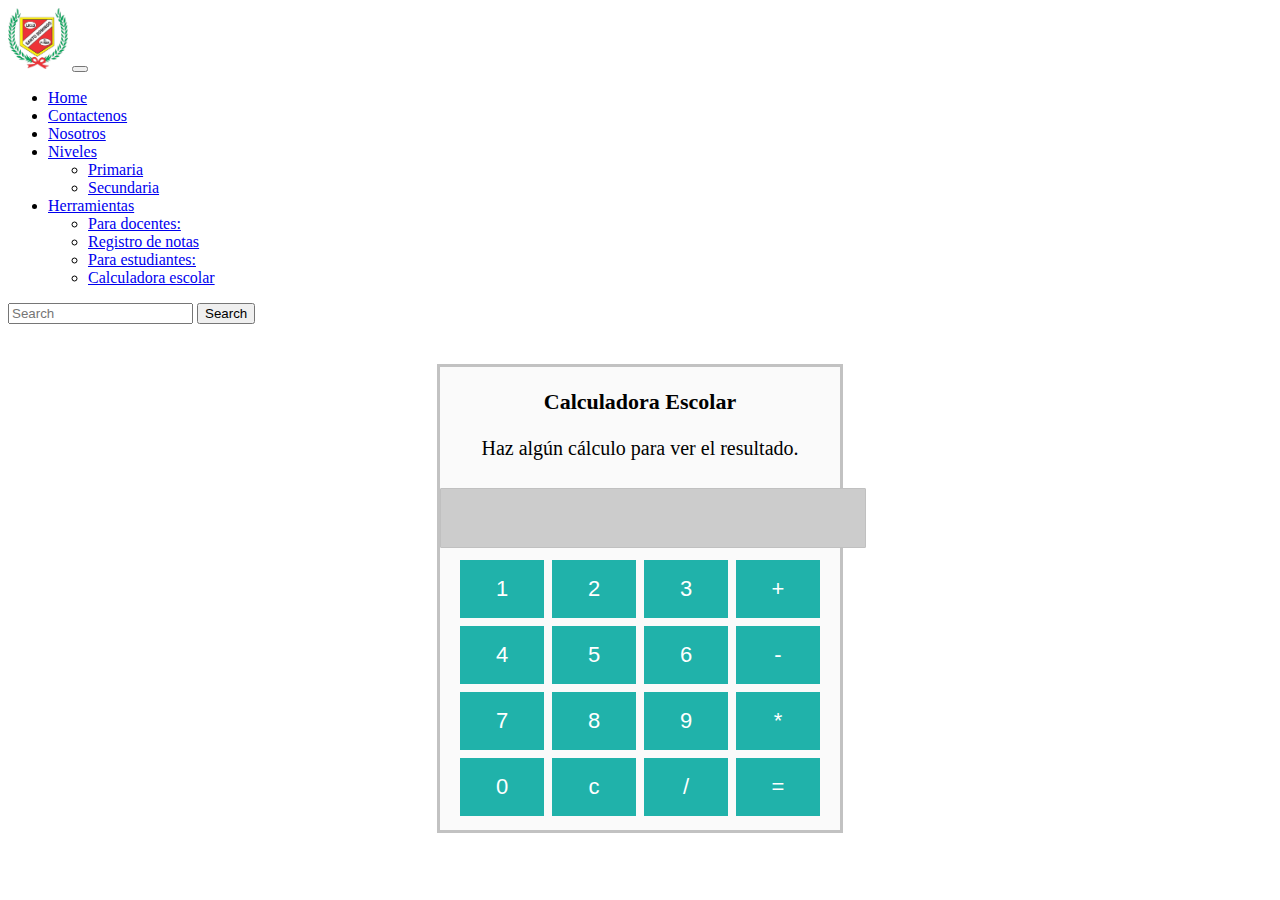
<file: Calculadora.html>
<!DOCTYPE html>
<html lang="en">
<head>
	<meta charset="utf-8">
    <meta http-equiv="X-UA-Compatible" content="IE=edge">
	<meta name="viewport" content="width=device-width, initial-scale=1.0" />
    <title>Calculadora</title>
    <link rel="stylesheet" type="text/css" href="CSS/EstiloCalculadora.css">
    <link href="https://cdn.jsdelivr.net/npm/bootstrap@5.2.0-beta1/dist/css/bootstrap.min.css" rel="stylesheet" integrity="sha384-0evHe/X+R7YkIZDRvuzKMRqM+OrBnVFBL6DOitfPri4tjfHxaWutUpFmBp4vmVor" crossorigin="anonymous">
</head>
<body>
    <header>
        <nav class="navbar navbar-dark bg-dark navbar-expand-lg" style="margin-bottom: 40px;">
            <div class="container-fluid">
              <a class="navbar-brand" href="#"><img src="img/Escudo.png" width="60"></a>
              <button class="navbar-toggler" type="button" data-bs-toggle="collapse" data-bs-target="#navbarSupportedContent" aria-controls="navbarSupportedContent" aria-expanded="false" aria-label="Toggle navigation">
                <span class="navbar-toggler-icon"></span>
              </button>
              <div class="collapse navbar-collapse" id="navbarSupportedContent">
                <ul class="navbar-nav me-auto mb-2 mb-lg-0">
                  <li class="nav-item">
                    <a class="nav-link" aria-current="page" href="index.html">Home</a>
                  </li>
                  <li class="nav-item">
                    <a class="nav-link" href="Contacto.html">Contactenos</a>
                  </li>
                  <li class="nav-item">
                    <a class="nav-link" href="Nosotros.html">Nosotros</a>
                  </li>
                  <li class="nav-item dropdown">
                    <a class="nav-link dropdown-toggle" href="#" id="navbarDropdownMenuLink" role="button" data-bs-toggle="dropdown" aria-expanded="false">
                      Niveles
                    </a>
                    <ul class="dropdown-menu" aria-labelledby="navbarDropdownMenuLink">
                        <li><a class="dropdown-item" href="Primaria.html">Primaria</a></li>
                        <li><a class="dropdown-item" href="Secundaria.html">Secundaria</a></li>
                    </ul>
                  </li>
                  <li class="nav-item dropdown">
                    <a class="nav-link dropdown-toggle active" href="#" id="navbarDropdownMenuLink" role="button" data-bs-toggle="dropdown" aria-expanded="false">
                      Herramientas
                    </a>
                    <ul class="dropdown-menu" aria-labelledby="navbarDropdownMenuLink">
                        <li><a class="dropdown-item disabled" href="#">Para docentes:</a></li>
                        <li><a class="dropdown-item" href="Registro.html">Registro de notas</a></li>
                        <li><a class="dropdown-item disabled" href="#">Para estudiantes:</a></li>
                        <li><a class="dropdown-item" href="Calculadora.html">Calculadora escolar</a></li>
                    </ul>
                  </li>
                </ul>
                <form class="d-flex" role="search">
                  <input class="form-control me-2" type="search" placeholder="Search" aria-label="Search">
                  <button class="btn btn-outline-success" type="submit">Search</button>
                </form>
              </div>
            </div>
          </nav>
    </header>
    <form name="calculator" id="calcu">
        <h3>Calculadora Escolar <a href="#"></a></h3>
        <p>Haz algún cálculo para ver el resultado.</p>
        <input type="textfield" name="ans" value="">
        <br>
        <input type="button" value="1" onClick="document.calculator.ans.value+='1'">
        <input type="button" value="2" onClick="document.calculator.ans.value+='2'">
        <input type="button" value="3" onClick="document.calculator.ans.value+='3'">
        <input type="button" value="+" onClick="document.calculator.ans.value+='+'">
        <br>
        <input type="button" value="4" onClick="document.calculator.ans.value+='4'">
        <input type="button" value="5" onClick="document.calculator.ans.value+='5'">
        <input type="button" value="6" onClick="document.calculator.ans.value+='6'">
        <input type="button" value="-" onClick="document.calculator.ans.value+='-'">
        <br>
        <input type="button" value="7" onClick="document.calculator.ans.value+='7'">
        <input type="button" value="8" onClick="document.calculator.ans.value+='8'">
        <input type="button" value="9" onClick="document.calculator.ans.value+='9'">
        <input type="button" value="*" onClick="document.calculator.ans.value+='*'">
        <br>
        <input type="button" value="0" onClick="document.calculator.ans.value+='0'">
        <input type="reset" value="c">
        <input type="button" value="/" onClick="document.calculator.ans.value+='/'">
        <input type="button" value="=" onClick="document.calculator.ans.value=eval(document.calculator.ans.value)">
    </form>
    <script src="https://cdn.jsdelivr.net/npm/bootstrap@5.2.0-beta1/dist/js/bootstrap.bundle.min.js" integrity="sha384-pprn3073KE6tl6bjs2QrFaJGz5/SUsLqktiwsUTF55Jfv3qYSDhgCecCxMW52nD2" crossorigin="anonymous"></script>
</body>
</html>
</file>
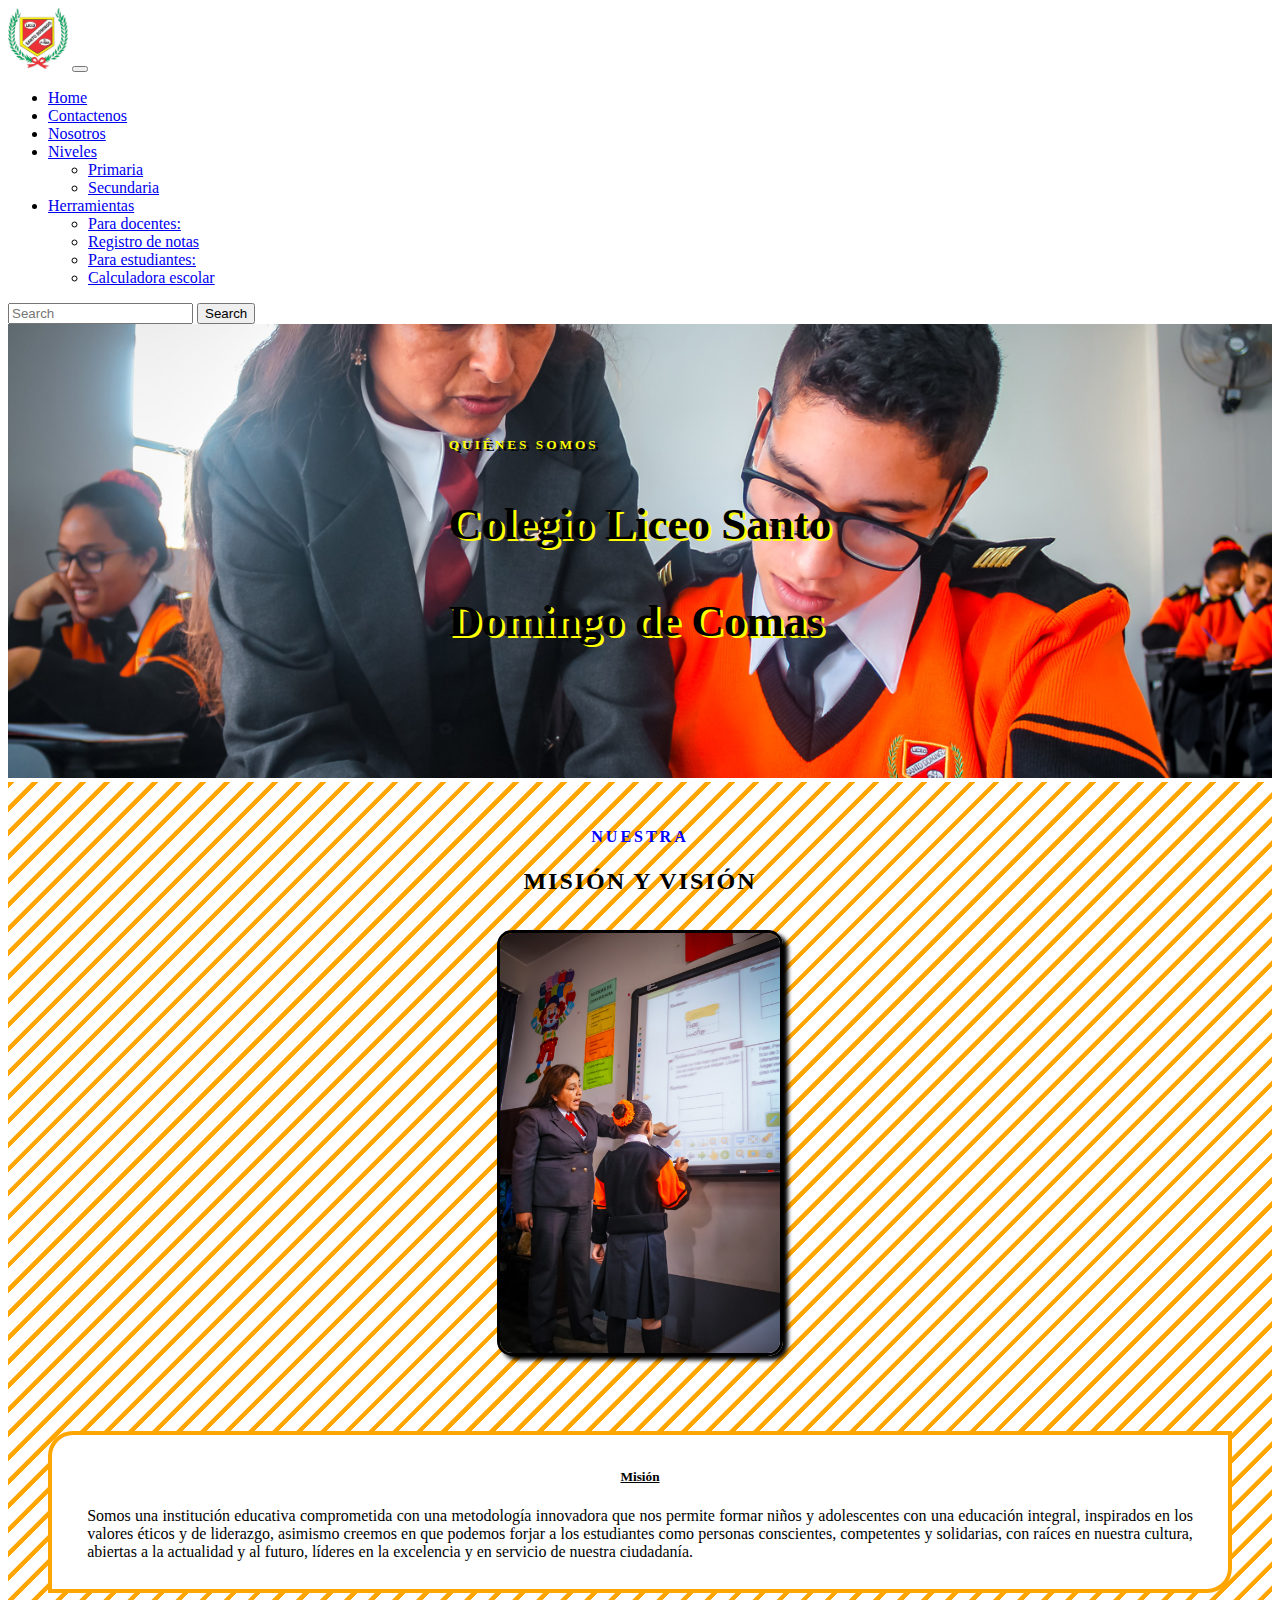
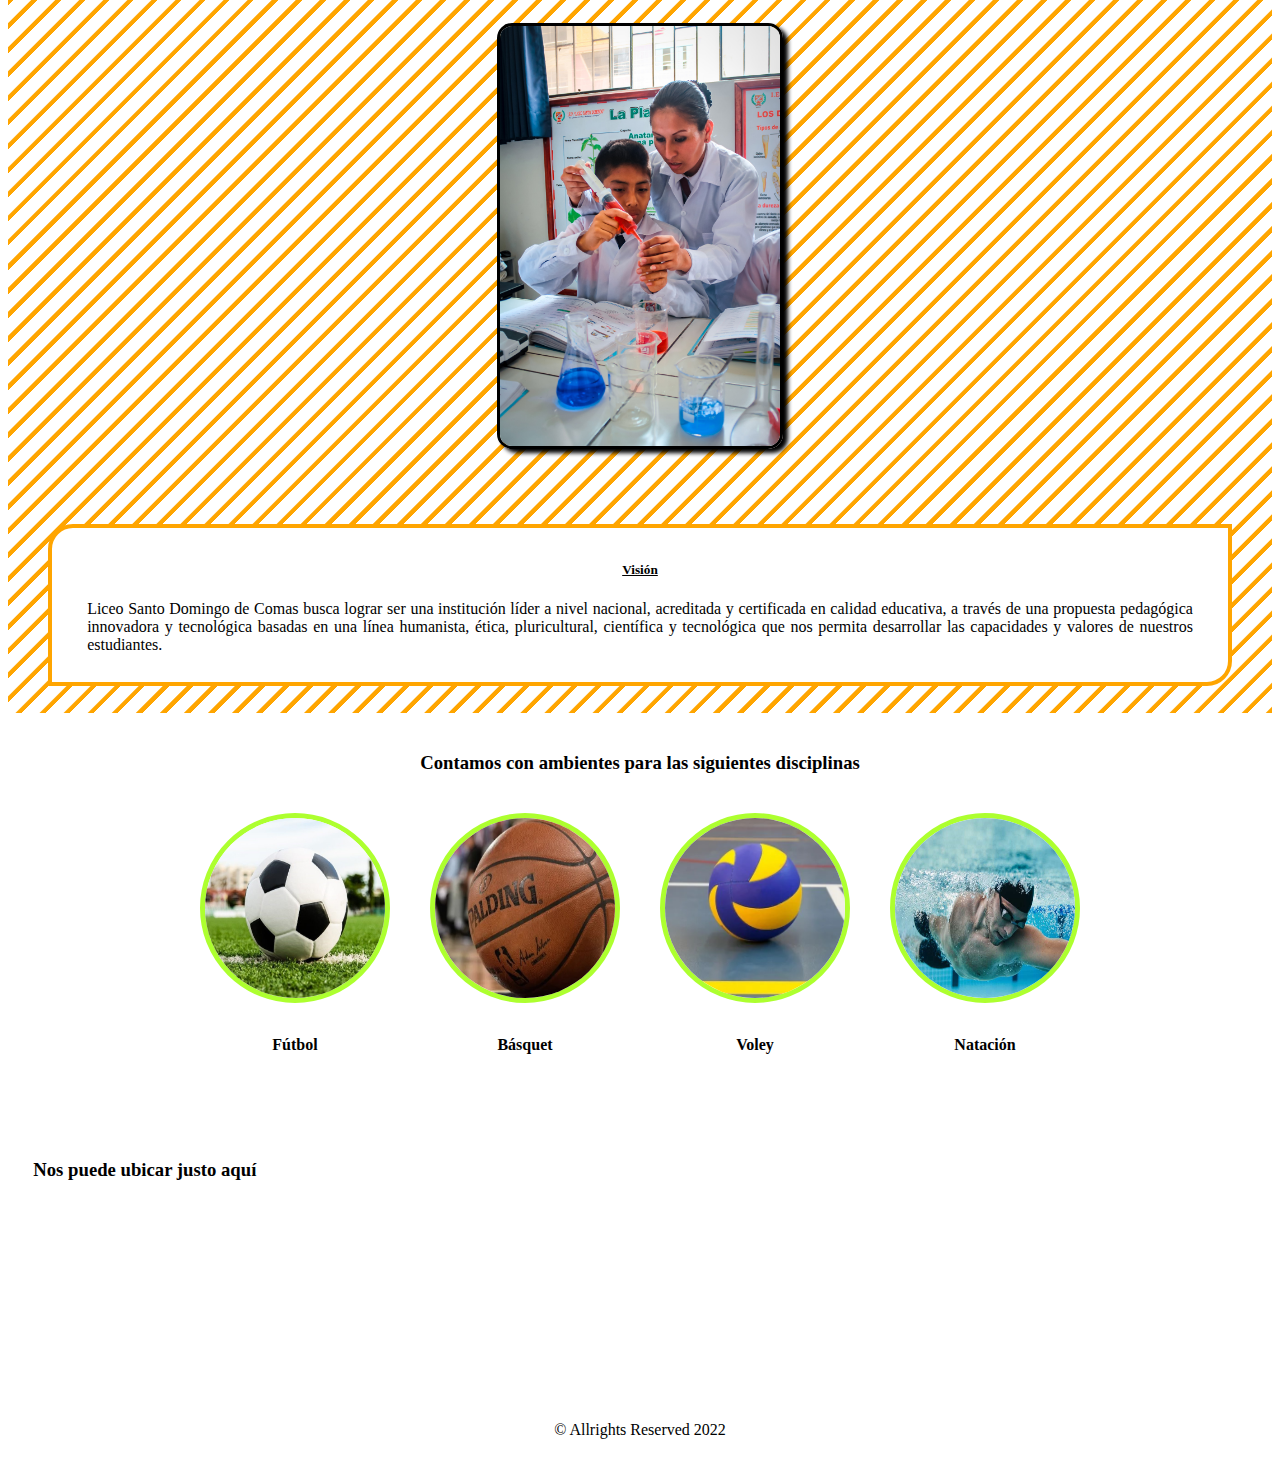
<file: Nosotros.html>
<!DOCTYPE html>
<html lang="en">
<head>
    <meta charset="UTF-8">
    <meta http-equiv="X-UA-Compatible" content="IE=edge">
    <meta name="viewport" content="width=device-width, initial-scale=1.0">
    <title>Nosotros</title>
    <link rel="stylesheet" type="text/css" href="CSS/Nosotros.css">
    <link href="https://cdn.jsdelivr.net/npm/bootstrap@5.2.0-beta1/dist/css/bootstrap.min.css" rel="stylesheet" integrity="sha384-0evHe/X+R7YkIZDRvuzKMRqM+OrBnVFBL6DOitfPri4tjfHxaWutUpFmBp4vmVor" crossorigin="anonymous">
</head>
<body>
    <header>
        <nav class="navbar navbar-dark bg-dark navbar-expand-lg">
            <div class="container-fluid">
              <a class="navbar-brand" href="#"><img src="img/Escudo.png" width="60"></a>
              <button class="navbar-toggler" type="button" data-bs-toggle="collapse" data-bs-target="#navbarSupportedContent" aria-controls="navbarSupportedContent" aria-expanded="false" aria-label="Toggle navigation">
                <span class="navbar-toggler-icon"></span>
              </button>
              <div class="collapse navbar-collapse" id="navbarSupportedContent">
                <ul class="navbar-nav me-auto mb-2 mb-lg-0">
                  <li class="nav-item">
                    <a class="nav-link" aria-current="page" href="index.html">Home</a>
                  </li>
                  <li class="nav-item">
                    <a class="nav-link" href="Contacto.html">Contactenos</a>
                  </li>
                  <li class="nav-item">
                    <a class="nav-link active" href="Nosotros.html">Nosotros</a>
                  </li>
                  <li class="nav-item dropdown">
                    <a class="nav-link dropdown-toggle" href="#" id="navbarDropdownMenuLink" role="button" data-bs-toggle="dropdown" aria-expanded="false">
                      Niveles
                    </a>
                    <ul class="dropdown-menu" aria-labelledby="navbarDropdownMenuLink">
                        <li><a class="dropdown-item" href="Primaria.html">Primaria</a></li>
                        <li><a class="dropdown-item" href="Secundaria.html">Secundaria</a></li>
                    </ul>
                  </li>
                  <li class="nav-item dropdown">
                    <a class="nav-link dropdown-toggle" href="#" id="navbarDropdownMenuLink" role="button" data-bs-toggle="dropdown" aria-expanded="false">
                      Herramientas
                    </a>
                    <ul class="dropdown-menu" aria-labelledby="navbarDropdownMenuLink">
                        <li><a class="dropdown-item disabled" href="#">Para docentes:</a></li>
                        <li><a class="dropdown-item" href="Registro.html">Registro de notas</a></li>
                        <li><a class="dropdown-item disabled" href="#">Para estudiantes:</a></li>
                        <li><a class="dropdown-item" href="Calculadora.html">Calculadora escolar</a></li>
                    </ul>
                  </li>
                </ul>
                <form class="d-flex" role="search">
                  <input class="form-control me-2" type="search" placeholder="Search" aria-label="Search">
                  <button class="btn btn-outline-success" type="submit">Search</button>
                </form>
              </div>
            </div>
          </nav>
    </header>

    <section id="quienes">
      <img src="img/qui.jpg">
      <div class="container">
        <h5>QUIÉNES SOMOS</h5>
        <p>Colegio Liceo Santo </p>
        <p>Domingo de Comas</p>
      </div>
    </section>
    
    <section id="amb">
      <h4>NUESTRA</h4>
      <h2>MISIÓN Y VISIÓN</h2>
      <div class="container">
        <article class="col-12 col-sm-5 ">
          <img src="img/src1.jpg">
          <div id="mision">
            <h5>Misión</h5>
            <p>Somos una institución educativa comprometida con una metodología innovadora que nos permite formar niños y adolescentes con una educación integral, inspirados en los valores éticos y de liderazgo, asimismo creemos en que podemos forjar a los estudiantes como personas conscientes, competentes y solidarias, con raíces en nuestra cultura, abiertas a la actualidad y al futuro, líderes en la excelencia y en servicio de nuestra ciudadanía.</p>
          </div>
        </article>
        <article class="col-12 col-sm-6">
          <img src="img/src2.jpg">
          <div id="mision">
            <h5>Visión</h5>
            <p>Liceo Santo Domingo de Comas busca lograr ser una institución líder a nivel nacional, acreditada y certificada en calidad educativa, a través de una propuesta pedagógica innovadora y tecnológica basadas en una línea humanista, ética, pluricultural, científica y tecnológica que nos permita desarrollar las capacidades y valores de nuestros estudiantes.</p>
          </div>
        </article>
      </div>
    </section>

    <section id="info">
      <h3> Contamos con ambientes para las siguientes disciplinas</h3>
      <div class="container">
        <div class="info-pet">
          <img src="img/fut.jpg" alt="">
          <h4>Fútbol</h4>
        </div>
        <div class="info-pet">
          <img src="img/bas.jpg" alt="">
          <h4>Básquet</h4>
        </div>
        <div class="info-pet">
          <img src="img/vol.jpg" alt="">
          <h4>Voley</h4>
        </div>
        <div class="info-pet">
          <img src="img/nata.jpg" alt="">
          <h4>Natación</h4>
        </div>
      </div>
    </section>

    <section id="map">
      <h3>Nos puede ubicar justo aquí</h3>
      <iframe src="https://www.google.com/maps/embed?pb=!1m14!1m8!1m3!1d7807.775514389268!2d-77.05391379895016!3d-11.912899062762722!3m2!1i1024!2i768!4f13.1!3m3!1m2!1s0x0%3A0x68597b6df063bb1c!2sColegio%20Liceo%20Santo%20Domingo!5e0!3m2!1ses!2spe!4v1657404565583!5m2!1ses!2spe" style="border:0;" allowfullscreen="" loading="lazy" referrerpolicy="no-referrer-when-downgrade"></iframe>
    </section>

    <footer>
      <div class="container">
        <p class="copy"> &copy; Allrights Reserved 2022</p>
      </div>
    </footer>
    <script src="https://cdn.jsdelivr.net/npm/bootstrap@5.2.0-beta1/dist/js/bootstrap.bundle.min.js" integrity="sha384-pprn3073KE6tl6bjs2QrFaJGz5/SUsLqktiwsUTF55Jfv3qYSDhgCecCxMW52nD2" crossorigin="anonymous"></script>
</body>
</html>
</file>
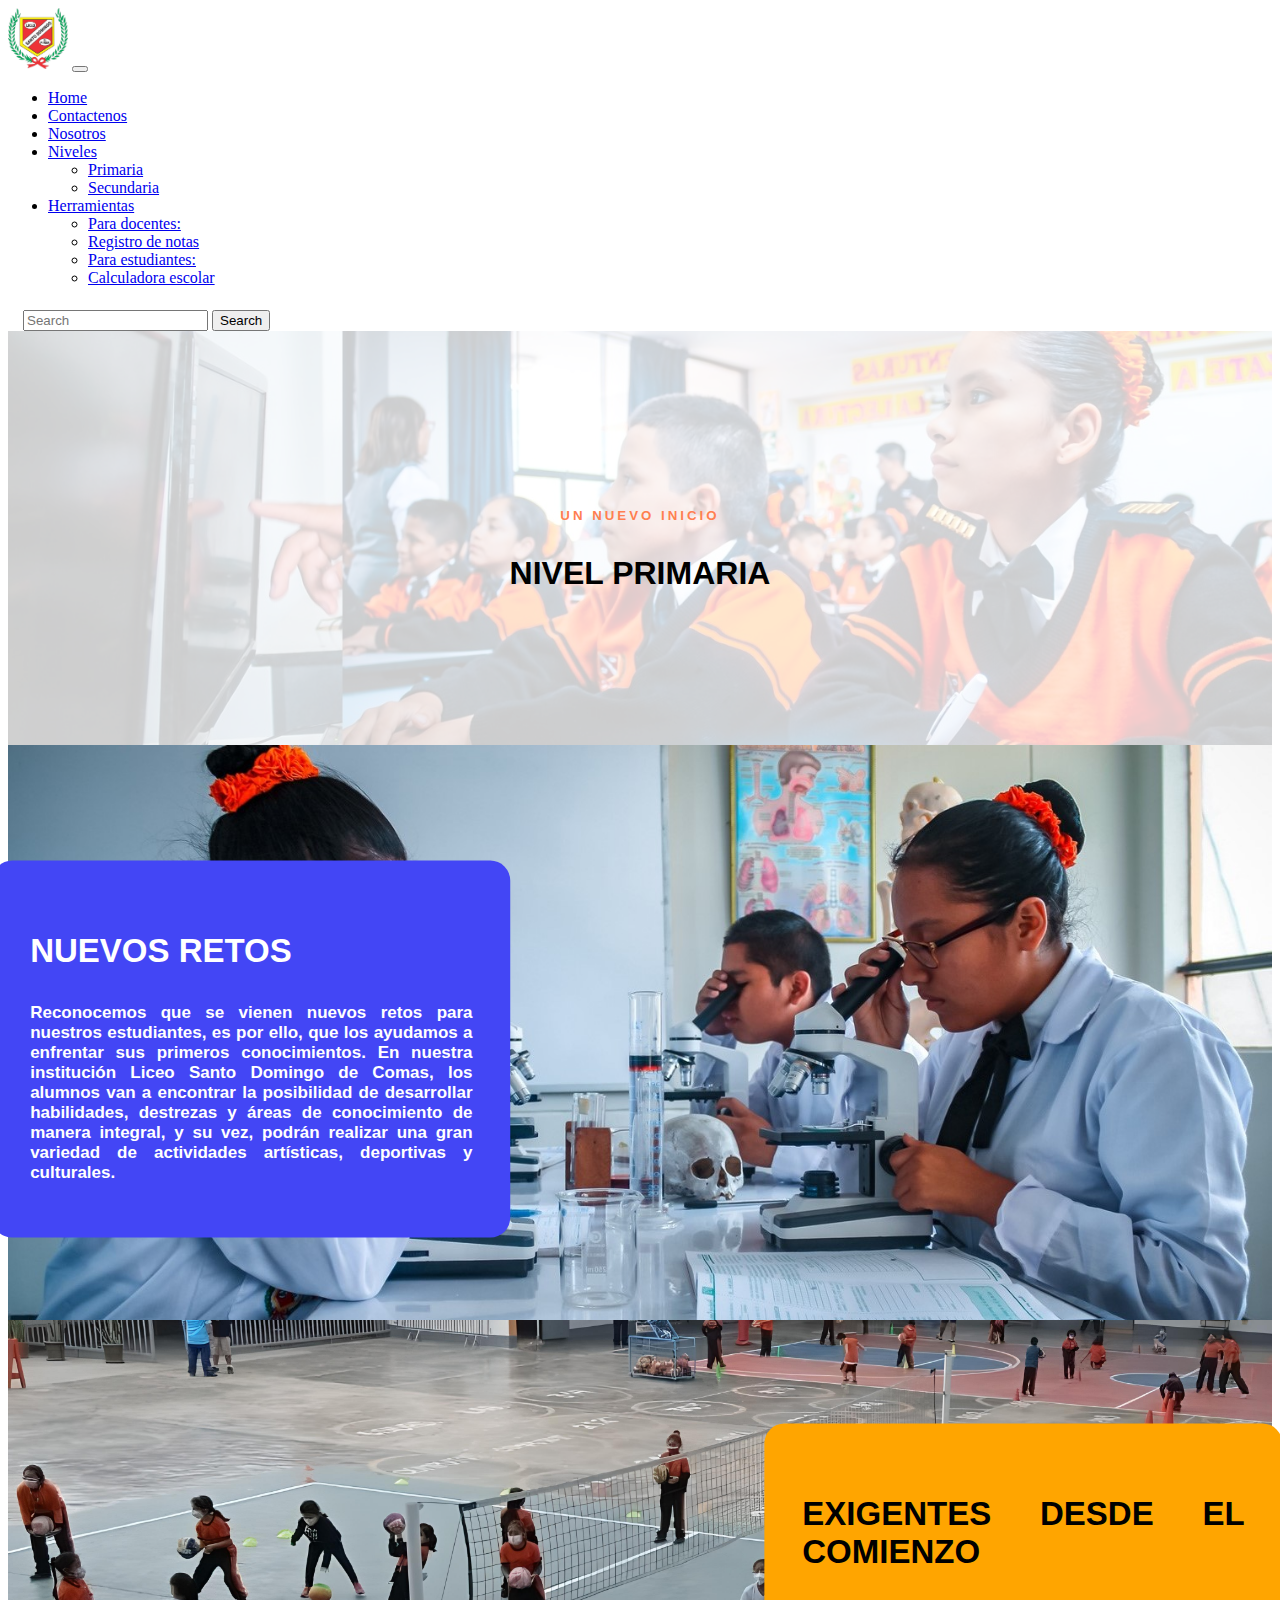
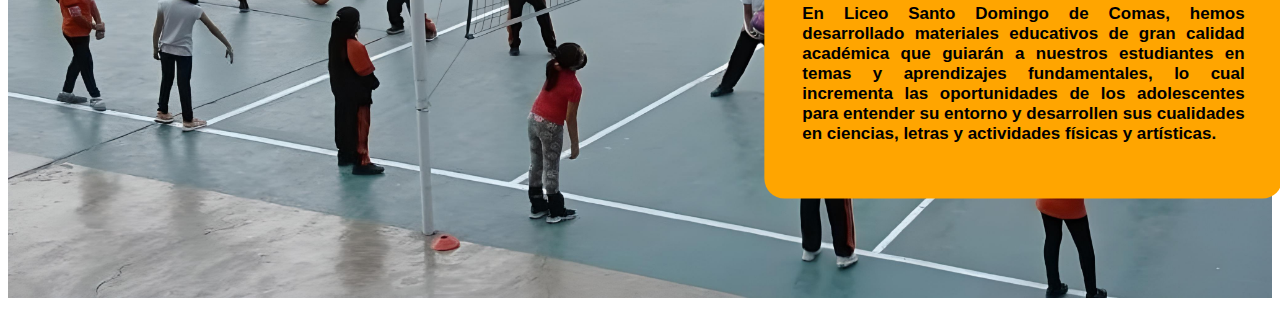
<file: Primaria.html>
<!DOCTYPE html>
<html lang="en">
<head>
    <meta charset="UTF-8">
    <meta http-equiv="X-UA-Compatible" content="IE=edge">
    <meta name="viewport" content="width=device-width, initial-scale=1.0">
    <title>Primaria</title>
    <link rel="stylesheet" type="text/css" href="CSS/Primaria.css">
    <link href="https://cdn.jsdelivr.net/npm/bootstrap@5.2.0-beta1/dist/css/bootstrap.min.css" rel="stylesheet" integrity="sha384-0evHe/X+R7YkIZDRvuzKMRqM+OrBnVFBL6DOitfPri4tjfHxaWutUpFmBp4vmVor" crossorigin="anonymous">
</head>
<body>
    <header>
        <nav class="navbar navbar-dark bg-dark navbar-expand-lg">
            <div class="container-fluid">
              <a class="navbar-brand" href="#"><img src="img/Escudo.png" width="60"></a>
              <button class="navbar-toggler" type="button" data-bs-toggle="collapse" data-bs-target="#navbarSupportedContent" aria-controls="navbarSupportedContent" aria-expanded="false" aria-label="Toggle navigation">
                <span class="navbar-toggler-icon"></span>
              </button>
              <div class="collapse navbar-collapse" id="navbarSupportedContent">
                <ul class="navbar-nav me-auto mb-2 mb-lg-0">
                  <li class="nav-item">
                    <a class="nav-link" aria-current="page" href="index.html">Home</a>
                  </li>
                  <li class="nav-item">
                    <a class="nav-link" href="Contacto.html">Contactenos</a>
                  </li>
                  <li class="nav-item">
                    <a class="nav-link" href="Nosotros.html">Nosotros</a>
                  </li>
                  <li class="nav-item dropdown">
                    <a class="nav-link dropdown-toggle active" href="#" id="navbarDropdownMenuLink" role="button" data-bs-toggle="dropdown" aria-expanded="false">
                      Niveles
                    </a>
                    <ul class="dropdown-menu" aria-labelledby="navbarDropdownMenuLink">
                        <li><a class="dropdown-item active" href="Primaria.html">Primaria</a></li>
                        <li><a class="dropdown-item" href="Secundaria.html">Secundaria</a></li>
                    </ul>
                  </li>
                  <li class="nav-item dropdown">
                    <a class="nav-link dropdown-toggle" href="#" id="navbarDropdownMenuLink" role="button" data-bs-toggle="dropdown" aria-expanded="false">
                      Herramientas
                    </a>
                    <ul class="dropdown-menu" aria-labelledby="navbarDropdownMenuLink">
                        <li><a class="dropdown-item disabled" href="#">Para docentes:</a></li>
                        <li><a class="dropdown-item" href="Registro.html">Registro de notas</a></li>
                        <li><a class="dropdown-item disabled" href="#">Para estudiantes:</a></li>
                        <li><a class="dropdown-item" href="Calculadora.html">Calculadora escolar</a></li>
                    </ul>
                  </li>
                </ul>
                <form class="d-flex" role="search">
                  <input class="form-control me-2" type="search" placeholder="Search" aria-label="Search">
                  <button class="btn btn-outline-success" type="submit">Search</button>
                </form>
              </div>
            </div>
          </nav>
    </header>

    <section id="prim">
      <img src="img/prim.jpg">
      <div class="container">
        <h5>UN NUEVO INICIO</h5>
        <p>NIVEL PRIMARIA</p>
      </div>
    </section>

    <section id="nure">
      <img src="img/nure.jpg">
      <div class="container">
        <p id="h3">NUEVOS RETOS</p>
        <p>Reconocemos que se vienen nuevos retos para nuestros estudiantes, es por ello, que los ayudamos a enfrentar sus primeros conocimientos. En nuestra institución Liceo Santo Domingo de Comas, los alumnos van a encontrar la posibilidad de desarrollar habilidades, destrezas y áreas de conocimiento de manera integral, y su vez, podrán realizar una gran variedad de actividades artísticas, deportivas y culturales.</p>
      </div>
    </section>

    <section id="exco">
      <img src="img/liceo2.png">
      <div class="container">
        <p id="h2">EXIGENTES DESDE EL COMIENZO</p>
        <p>En Liceo Santo Domingo de Comas, hemos desarrollado materiales educativos de gran calidad académica que guiarán a nuestros estudiantes en temas y aprendizajes fundamentales, lo cual incrementa las oportunidades de los adolescentes para entender su entorno y desarrollen sus cualidades en ciencias, letras y actividades físicas y artísticas. </p>
      </div>
    </section>

    <script src="https://cdn.jsdelivr.net/npm/bootstrap@5.2.0-beta1/dist/js/bootstrap.bundle.min.js" integrity="sha384-pprn3073KE6tl6bjs2QrFaJGz5/SUsLqktiwsUTF55Jfv3qYSDhgCecCxMW52nD2" crossorigin="anonymous"></script>
</body>
</html>
</file>
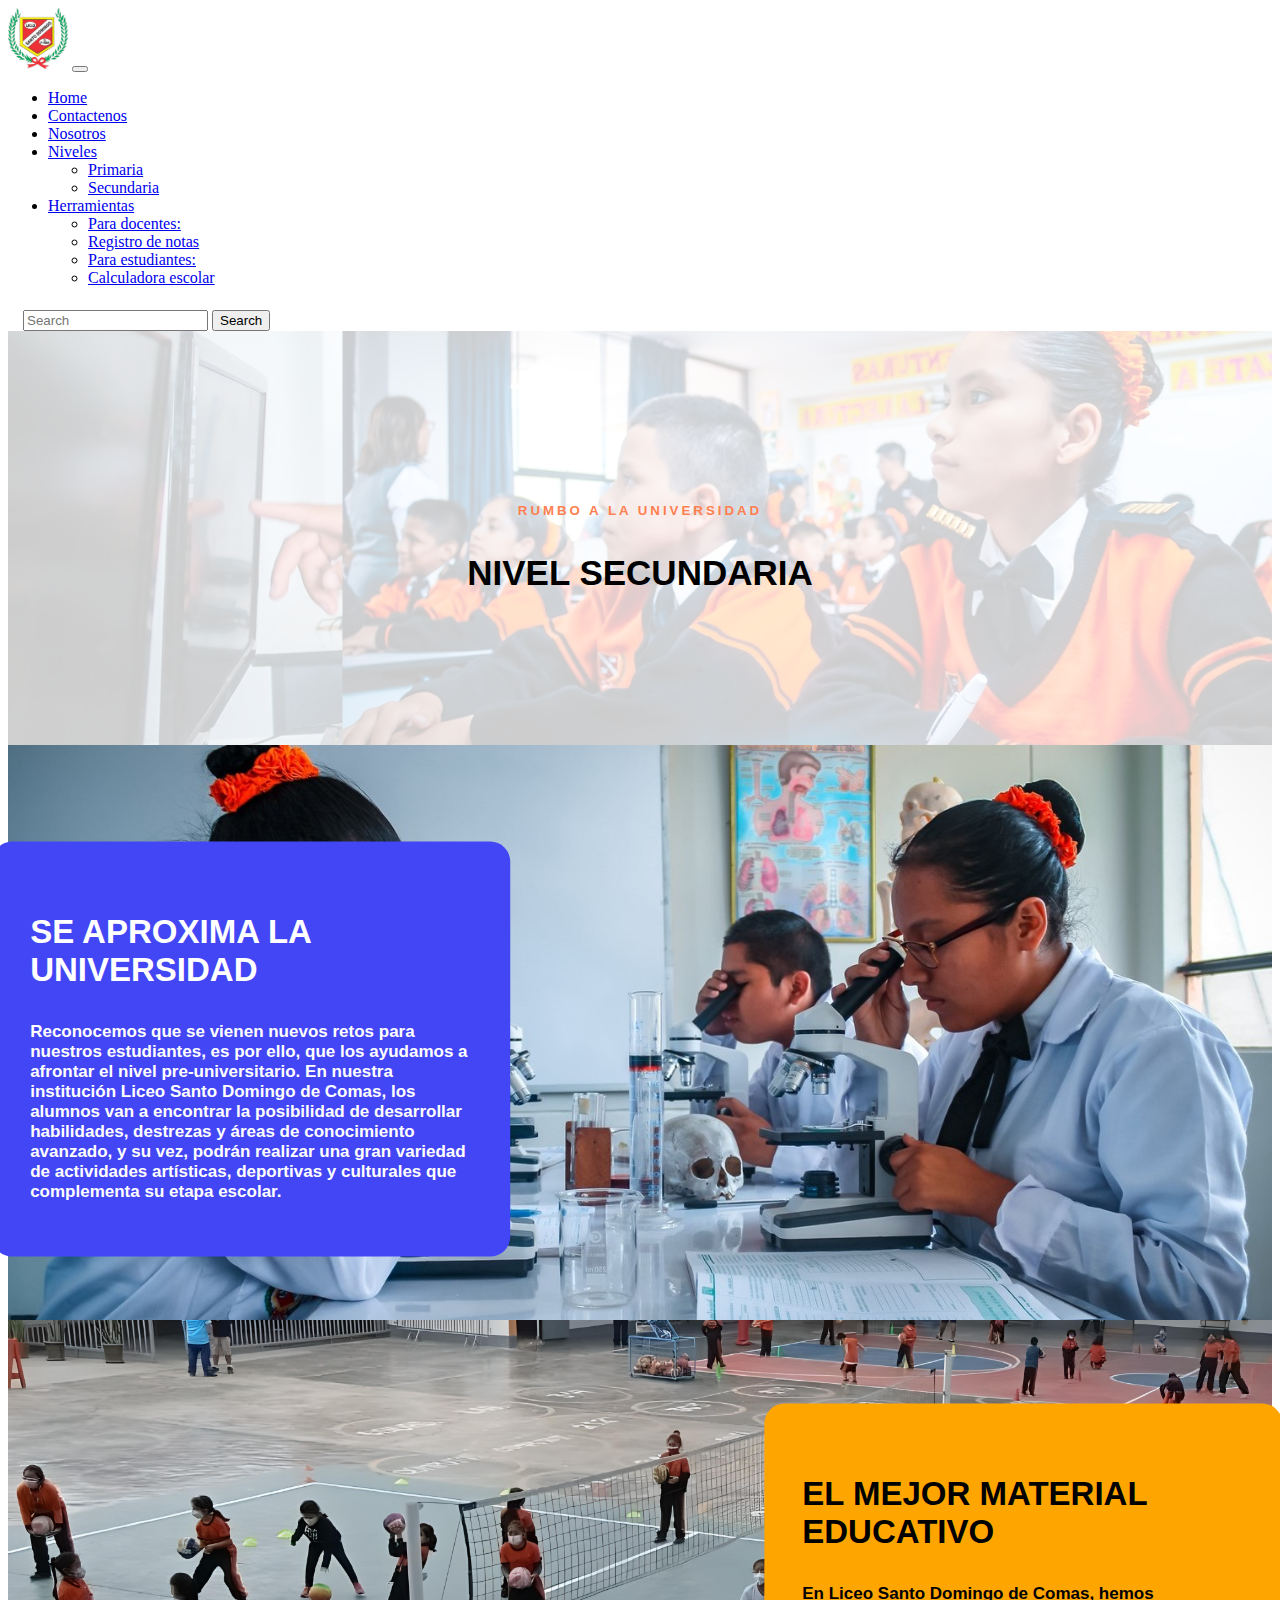
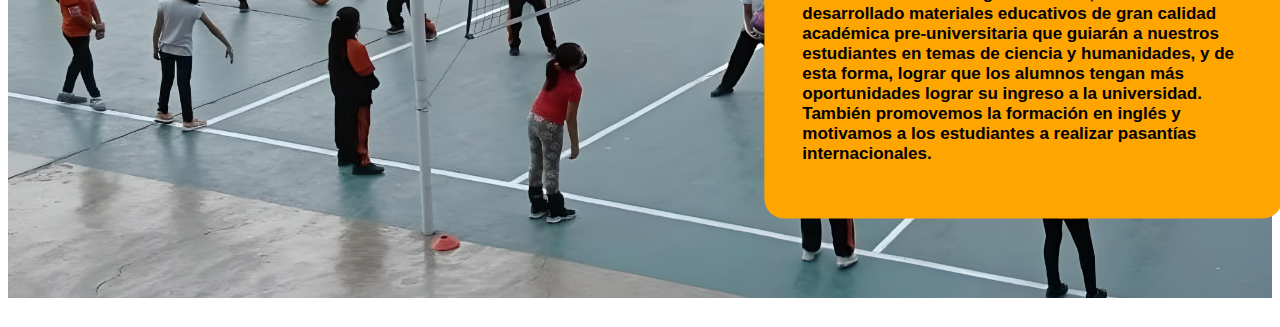
<file: Secundaria.html>
<!DOCTYPE html>
<html lang="en">
<head>
    <meta charset="UTF-8">
    <meta http-equiv="X-UA-Compatible" content="IE=edge">
    <meta name="viewport" content="width=device-width, initial-scale=1.0">
    <title>Secundaria</title>
    <link rel="stylesheet" type="text/css" href="CSS/Secundaria.css">
    <link href="https://cdn.jsdelivr.net/npm/bootstrap@5.2.0-beta1/dist/css/bootstrap.min.css" rel="stylesheet" integrity="sha384-0evHe/X+R7YkIZDRvuzKMRqM+OrBnVFBL6DOitfPri4tjfHxaWutUpFmBp4vmVor" crossorigin="anonymous">
</head>
<body>
    <header>
        <nav class="navbar navbar-dark bg-dark navbar-expand-lg">
            <div class="container-fluid">
              <a class="navbar-brand" href="#"><img src="img/Escudo.png" width="60"></a>
              <button class="navbar-toggler" type="button" data-bs-toggle="collapse" data-bs-target="#navbarSupportedContent" aria-controls="navbarSupportedContent" aria-expanded="false" aria-label="Toggle navigation">
                <span class="navbar-toggler-icon"></span>
              </button>
              <div class="collapse navbar-collapse" id="navbarSupportedContent">
                <ul class="navbar-nav me-auto mb-2 mb-lg-0">
                  <li class="nav-item">
                    <a class="nav-link" aria-current="page" href="index.html">Home</a>
                  </li>
                  <li class="nav-item">
                    <a class="nav-link" href="Contacto.html">Contactenos</a>
                  </li>
                  <li class="nav-item">
                    <a class="nav-link" href="Nosotros.html">Nosotros</a>
                  </li>
                  <li class="nav-item dropdown">
                    <a class="nav-link dropdown-toggle active" href="#" id="navbarDropdownMenuLink" role="button" data-bs-toggle="dropdown" aria-expanded="false">
                      Niveles
                    </a>
                    <ul class="dropdown-menu" aria-labelledby="navbarDropdownMenuLink">
                        <li><a class="dropdown-item" href="Primaria.html">Primaria</a></li>
                        <li><a class="dropdown-item active" href="Secundaria.html">Secundaria</a></li>
                    </ul>
                  </li>
                  <li class="nav-item dropdown">
                    <a class="nav-link dropdown-toggle" href="#" id="navbarDropdownMenuLink" role="button" data-bs-toggle="dropdown" aria-expanded="false">
                      Herramientas
                    </a>
                    <ul class="dropdown-menu" aria-labelledby="navbarDropdownMenuLink">
                        <li><a class="dropdown-item disabled" href="#">Para docentes:</a></li>
                        <li><a class="dropdown-item" href="Registro.html">Registro de notas</a></li>
                        <li><a class="dropdown-item disabled" href="#">Para estudiantes:</a></li>
                        <li><a class="dropdown-item" href="Calculadora.html">Calculadora escolar</a></li>
                    </ul>
                  </li>
                </ul>
                <form class="d-flex" role="search">
                  <input class="form-control me-2" type="search" placeholder="Search" aria-label="Search">
                  <button class="btn btn-outline-success" type="submit">Search</button>
                </form>
              </div>
            </div>
          </nav>
    </header>

    <section id="prim">
      <img src="img/prim.jpg">
      <div class="container">
        <h5>RUMBO A LA UNIVERSIDAD</h5>
        <p>NIVEL SECUNDARIA</p>
      </div>
    </section>

    <section id="nure">
      <img src="img/nure.jpg">
      <div class="container">
        <p id="h3">SE APROXIMA LA UNIVERSIDAD</p>
        <p>Reconocemos que se vienen nuevos retos para nuestros estudiantes, es por ello, que los ayudamos a afrontar el nivel pre-universitario. En nuestra institución Liceo Santo Domingo de Comas, los alumnos van a encontrar la posibilidad de desarrollar habilidades, destrezas y áreas de conocimiento avanzado, y su vez, podrán realizar una gran variedad de actividades artísticas, deportivas y culturales que complementa su etapa escolar.</p>
      </div>
    </section>

    <section id="exco">
      <img src="img/liceo2.png">
      <div class="container">
        <p id="h2">EL MEJOR MATERIAL EDUCATIVO</p>
        <p>En Liceo Santo Domingo de Comas, hemos desarrollado materiales educativos de gran calidad académica pre-universitaria que guiarán a nuestros estudiantes en temas de ciencia y humanidades, y de esta forma, lograr que los alumnos tengan más oportunidades lograr su ingreso a la universidad. También promovemos la formación en inglés y motivamos a los estudiantes a realizar pasantías internacionales.</p>
      </div>
    </section>

    <script src="https://cdn.jsdelivr.net/npm/bootstrap@5.2.0-beta1/dist/js/bootstrap.bundle.min.js" integrity="sha384-pprn3073KE6tl6bjs2QrFaJGz5/SUsLqktiwsUTF55Jfv3qYSDhgCecCxMW52nD2" crossorigin="anonymous"></script>
</body>
</html>
</file>
<file: CSS/EstiloCalculadora.css>
h3 {
    font-size: 22px;
}
p {
    font-size: 20px;
}
#calcu {
    width: 100%;
    max-width: 400px;
    text-align: center;
    border: solid 3px #c2c2c2;
    padding-bottom: 10px;
    margin: auto;
    background: #fafafa;
  }
input[type=textfield] {
      width: 90%;
      padding: 16px 32px;
      font-size: 22px;
      margin: 8px 0;
      border: 1px solid silver;
      border-radius: 1px;
      text-align: left;
      color: #333;
      background: #ccc;
  }
input[type=button], input[type=submit], input[type=reset] {
      background-color: lightseagreen;
      border: none;
      color: white;
      padding: 16px 32px;
      font-size: 22px;
      min-width: 21%;
      text-decoration: none;
      margin: 4px 2px;
      cursor: pointer;
  }
input[type=button]:hover, input[type=submit]:hover, input[type=reset]:hover {
    background-color: #333;
  }
</file>
<file: CSS/Nosotros.css>
#info {
    background: linear-gradient(to bottom, rgba(255,255,255,0), rgba(255,255,255,1)), url(https://png.pngtree.com/thumb_back/fh260/back_our/20190621/ourmid/pngtree-blue-sky-white-clouds-silhouette-marathon-sports-poster-background-material-image_181472.jpg);
    color: #000000;
    text-align: center;
    padding: 20px;
}

#info .container{
    display:flex;
    flex-wrap: wrap;
    justify-content: center;
}

.info-pet {
    margin: 20px;   
}

#info h4 {
    padding-top: 4%;
}

.info-pet img {
    width: 180px;
    height: 180px;
    border-radius: 50%;
    border: 5px solid greenyellow;
 }

.info-pet img:hover {
    box-shadow: 4px 4px 3px green;
    transform: translate(-4px,-4px);
}

footer .container {
    display: flex;
    flex-wrap: wrap;
    justify-content: center;
    padding-top: 14px;
}

 .copy {
    font-size: 16px;
 }

 #map h3 {
    padding: 2%;
 }

 #map iframe {
    width: 100%;
    height: 100%;
    padding-left: 2%;
    padding-right: 2%;
    padding-bottom: 1%;
 }

 #amb {
    text-align: center;
    padding-left: 2%;
    padding-right: 2%;
    padding-top: 1%;
    padding-bottom: 1%;
    background: repeating-linear-gradient(-45deg, orange, orange 4px, white 5px, white 17px);
 }

#amb h4 {
    padding-top: 1%;
    color: blue;
    font-weight: bolder;
    letter-spacing: 3px;
}

#amb h2{
    letter-spacing: 2px;
    font-weight: bolder;
}

@media (max-width:700px){
    #amb h4 {
        font-size: 20px;
    }
    
    #amb h2{
        font-size: 20px;
    }
}

#amb h5 {
    text-decoration-line: underline;
 }

#amb p {
    text-align: justify;
    padding-left: 2%;
    padding-right: 2%;
 }

#amb .container {
    display: flex;
    justify-content: center;
    flex-wrap: wrap;
}

#amb article {
    margin: 15px;
}

#amb img { 
    width: 100%;
    max-width: 280px;
    border-radius: 15px;
    border: 3px solid black;
    box-shadow: 5px 4px 4px black;
    margin-bottom: 2%;
}

#amb #mision {
    background: white;
    padding: 1%;
    border-top-left-radius: 25px;
    border-bottom-right-radius: 25px;
    margin-top: 4%;
    border: 4px solid orange;
}

#quienes {
    width: 100%;
    height: 100%;
    position: relative;
}

#quienes img {
    width: 100%;
    height: 100%;
}

#quienes .container {
    position: absolute;
    top:50%;
    left: 50%;
    transform: translateX(-50%) translateY(-50%);
}

#quienes h5 {
    color: yellow;
    font-weight: bolder;
    letter-spacing: 3px;
    text-shadow: 3px 2px black;
}

#quienes p {
    font-size: 45px;
    font-weight: bolder;
    color: black;
    text-shadow: 3px 2px yellow;
}

@media (max-width:800px){
    #quienes h5 {
        font-size: 15px;
    }
    
    #quienes p{
        font-size: 30px;
    }
}
</file>
<file: CSS/Primaria.css>
form{
    padding-left: 15px;
    padding-top: 7px;
}
.nav{
    padding: 5px;
}

#actu{
   margin-top: 15px; 
   margin-bottom: 20px;
}

section {
    width: 100%;
    margin-bottom: 25px;
}

#prim {
    position: relative;
    font-family:Verdana, Geneva, Tahoma, sans-serif
}

#prim img {
    width: 100%;
    height: 100%;
    opacity: 0.2;
}

#prim .container {
    position: absolute;
    top:50%;
    left: 50%;
    transform: translateX(-50%) translateY(-50%);
    text-align: center;
}

#prim h5 {
    color: coral;
    font-weight: bolder;
    letter-spacing: 3px;
}

#prim p {
    font-size: 32px;
    font-weight: bolder;
}

@media (max-width:780px) {
    #prim h5 {
        height: 7px;
        font-size: 15px;
        margin-bottom: 3%;
    }

    #prim p {
        font-size: 24px;
        margin-bottom: 28px;
    }
}

#nure {
    position: relative;
    font-family:Verdana, Geneva, Tahoma, sans-serif;
    margin-top: -4.6%;
}

#nure img {
    width: 100%;
    height: 100%;
}

#nure .container {
    position: absolute;
    top:50%;
    left: 50%;
    transform: translateX(-125%) translateY(-50%);
    text-align: justify;
    background: rgb(67, 70, 245);
    color: white;
    padding: 3%;
    border-radius: 20px;
    width: 35%;
    height: auto;
}

#nure .container:hover {
    box-shadow: 4px 4px 8px black;
}

#nure .container #h3 {
    font-size: 33px;
}

#nure h2 {
    margin-bottom: 20px;
}

#nure p {
    font-size: 17px;
    font-weight: bolder;
}

#exco {
    position: relative;
    font-family:Verdana, Geneva, Tahoma, sans-serif;
    margin-top: -4.6%;
}

#exco img {
    width: 100%;
    height: 100%;
}

#exco .container {
    position: absolute;
    top:50%;
    left: 50%;
    transform: translateX(24%) translateY(-50%);
    text-align: justify;
    background: orange;
    padding: 3%;
    border-radius: 20px;
    width: 35%;
    height: auto;
}

#exco .container:hover {
    box-shadow: 4px 4px 8px black;
}

#exco .container #h2 {
    font-size: 33px;
}

#exco h2 {
    margin-bottom: 20px;
}

#exco p {
    font-size: 17px;
    font-weight: bolder;
}

@media (max-width: 1260px) {

    #nure .container #h3 {
        font-size: 19px ;
    }

    #nure p {
        font-size: 12px;
    }

    #nure .container {
        width: 95%;
        text-align: left;
        transform: translateX(-50%) translateY(-50%);
        height: auto;
    }

    #exco .container #h2 {
        font-size: 19px;
    }

    #exco p{
        font-size:12px ;
    }

    #exco .container {
        width: 95%;
        text-align: left;
        transform: translateX(-50%) translateY(-50%);
        height: auto;
    }
}
</file>
<file: CSS/Secundaria.css>
form{
    padding-left: 15px;
    padding-top: 7px;
}
.nav{
    padding: 5px;
}

#actu{
   margin-top: 15px; 
   margin-bottom: 20px;
}

section {
    width: 100%;
    margin-bottom: 25px;
}

#prim {
    position: relative;
    font-family:Verdana, Geneva, Tahoma, sans-serif
}

#prim img {
    width: 100%;
    height: 100%;
    opacity: 0.2;
}

#prim .container {
    position: absolute;
    top:50%;
    left: 50%;
    transform: translateX(-50%) translateY(-50%);
    text-align: center;
}

#prim h5 {
    color: coral;
    font-weight: bolder;
    letter-spacing: 3px;
}

#prim p {
    font-size: 35px;
    font-weight: bolder;
}

@media (max-width:780px) {
    #prim h5 {
        height: 7px;
        font-size: 15px;
        margin-bottom: 3%;
    }

    #prim p {
        font-size: 24px;
        margin-bottom: 28px;
    }
}

#nure {
    position: relative;
    font-family:Verdana, Geneva, Tahoma, sans-serif;
    margin-top: -4.6%;
}

#nure img {
    width: 100%;
    height: 100%;
}

#nure .container {
    position: absolute;
    top:50%;
    left: 50%;
    transform: translateX(-125%) translateY(-50%);
    text-align: left;
    background: rgb(67, 70, 245);
    color: white;
    padding: 3%;
    border-radius: 20px;
    width: 35%;
    height: auto;
}

#nure .container:hover {
    box-shadow: 4px 4px 8px black;
}

#nure .container #h3 {
    font-size: 33px;
}

#nure h2 {
    margin-bottom: 20px;
}

#nure p {
    font-size: 17px;
    font-weight: bolder;
}

#exco {
    position: relative;
    font-family:Verdana, Geneva, Tahoma, sans-serif;
    margin-top: -4.6%;
}

#exco img {
    width: 100%;
    height: 100%;
}

#exco .container {
    position: absolute;
    top:50%;
    left: 50%;
    transform: translateX(24%) translateY(-50%);
    text-align: left;
    background: orange;
    padding: 3%;
    border-radius: 20px;
    width: 35%;
    height: auto;
}

#exco .container:hover {
    box-shadow: 4px 4px 8px black;
}

#exco .container #h2 {
    font-size: 33px;
}

#exco h2 {
    margin-bottom: 20px;
}

#exco p {
    font-size: 17px;
    font-weight: bolder;
}


@media (max-width: 1260px) {

    #nure .container #h3 {
        font-size: 19px ;
    }

    #nure p {
        font-size: 12px;
    }

    #nure .container {
        width: 95%;
        text-align: left;
        transform: translateX(-50%) translateY(-50%);
        height: auto;
    }

    #exco .container #h2 {
        font-size: 19px;
    }

    #exco p{
        font-size:12px ;
    }

    #exco .container {
        width: 95%;
        text-align: left;
        transform: translateX(-50%) translateY(-50%);
        height: auto;
    }
}
</file>
